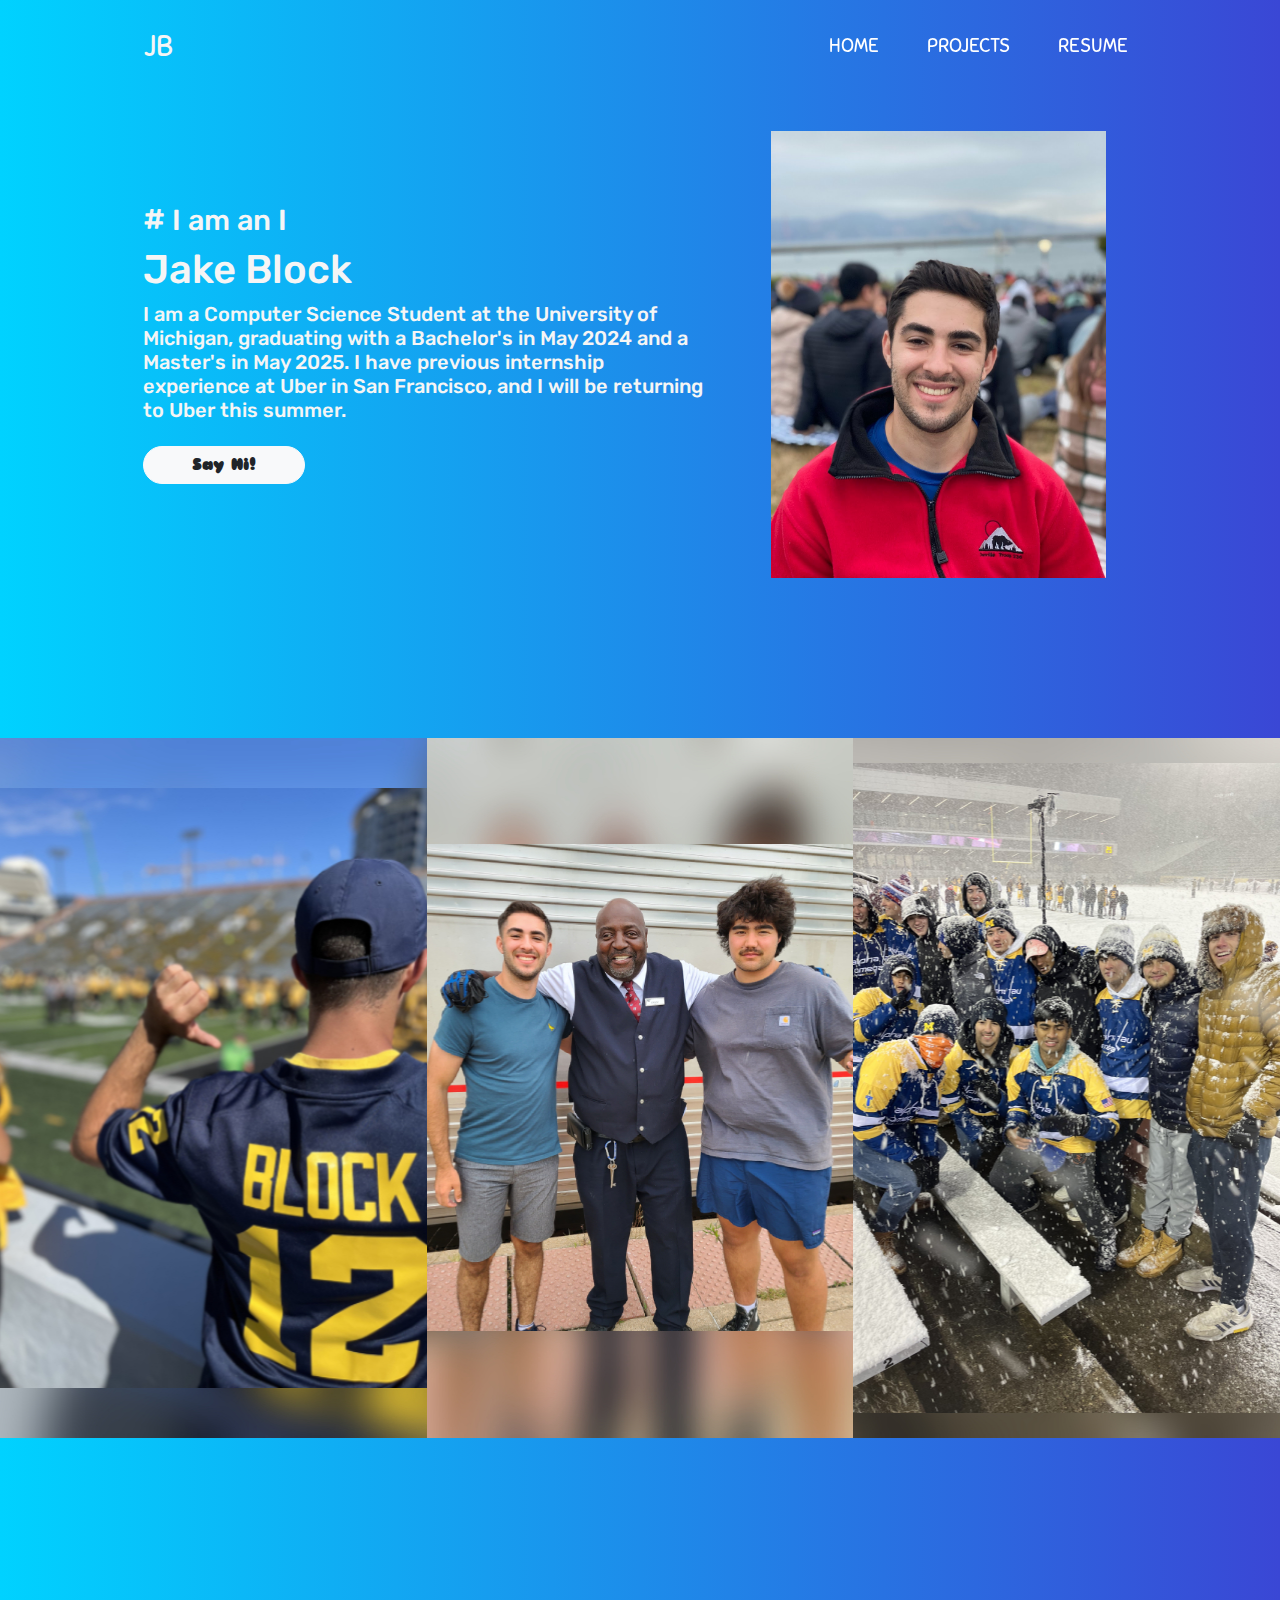
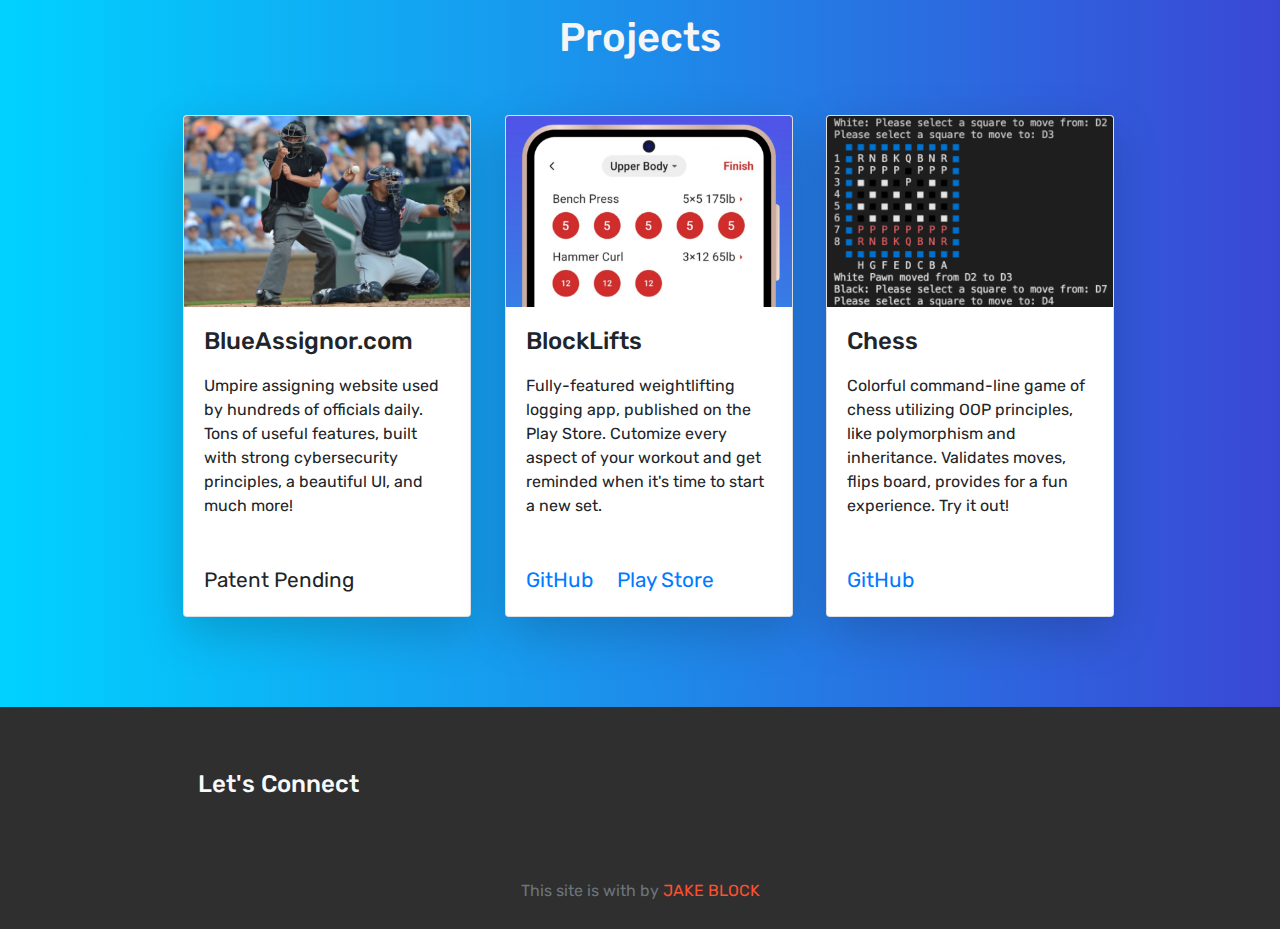
<file: index.html>
<!DOCTYPE html>
<html lang="en">
  <head>
    <meta charset="UTF-8" />
    <meta name="viewport" content="width=device-width, initial-scale=1.0" />
    <meta http-equiv="X-UA-Compatible" content="ie=edge" />

    <title>Portfolio</title>

    <link
      rel="stylesheet"
      href="https://stackpath.bootstrapcdn.com/bootstrap/4.3.1/css/bootstrap.min.css"
      integrity="sha384-ggOyR0iXCbMQv3Xipma34MD+dH/1fQ784/j6cY/iJTQUOhcWr7x9JvoRxT2MZw1T"
      crossorigin="anonymous" />
    <link
      rel="stylesheet"
      href="https://use.fontawesome.com/releases/v5.7.2/css/all.css"
      integrity="sha384-fnmOCqbTlWIlj8LyTjo7mOUStjsKC4pOpQbqyi7RrhN7udi9RwhKkMHpvLbHG9Sr"
      crossorigin="anonymous" />
    <link rel="stylesheet" type="text/css" href="src/style.css" />
    <link rel="stylesheet" href="src/mobile-style.css" />
    <link rel="shortcut icon" href="/assets/baseball.svg" type="image/x-icon" />
    <link rel="icon" href="/assets/baseball.svg" type="image/x-icon" />
  </head>

  <body>
    <button onclick="topFunction()" id="myBtn" title="Go to top">
      <i class="fa fa-chevron-up" aria-hidden="true"></i>
    </button>
    <script>
      var mybutton = document.getElementById("myBtn");
      window.onscroll = function () {
        scrollFunction();
      };
      function scrollFunction() {
        if (
          document.body.scrollTop > 300 ||
          document.documentElement.scrollTop > 300
        ) {
          mybutton.style.display = "block";
        } else {
          mybutton.style.display = "none";
        }
      }
      function topFunction() {
        window.scrollTo({ top: 0, behavior: "smooth" });
        document.documentElement.scrollTo({ top: 0, behavior: "smooth" });
      }
    </script>

    <header id="header">
      <div class="container-fluid p-0">
        <nav class="navbar navbar-expand-lg">
          <a class="navbar-brand" href="#">
            <i class="fas fa-baseball-ball"></i> JB
          </a>
          <button
            class="navbar-toggler"
            type="button"
            data-toggle="collapse"
            data-target="#navbarNav"
            aria-controls="navbarNav"
            aria-expanded="false"
            aria-label="Toggle navigation">
            <span class="navbar-toggler-icon"></span>
            <i class="fas fa-align-right text-light"></i>
          </button>
          <div class="collapse navbar-collapse" id="navbarNav">
            <div class="mr-auto"></div>
            <ul class="navbar-nav">
              <li class="nav-item active">
                <a class="nav-link" href="#header"
                  >HOME <span class="sr-only">(current)</span></a
                >
              </li>
              <!-- <li class="nav-item">
                <a class="nav-link" href="#about">ABOUT</a>
              </li> -->
              <li class="nav-item">
                <a class="nav-link" href="#projects">PROJECTS</a>
              </li>
              <li class="nav-item">
                <a class="nav-link" href="assets/resume.pdf" target="_blank"
                  >RESUME</a
                >
              </li>
            </ul>
          </div>
        </nav>
      </div>
      <div class="container text-left header-ctr">
        <div class="row d-flex align-items-center">
          <div class="col-md-7 col-sm-12 header-text">
            <h2>
              #
              <a
                class="typewrite"
                data-period="2000"
                data-type='[ "I am an Innovator.", "I am a Problem-Solver.", "I Love to Design & Code." ]'>
                <span class="wrap"></span>
              </a>
            </h2>

            <h1>Jake Block</h1>
            <h5>
              I am a Computer Science Student at the University of Michigan,
              graduating with a Bachelor's in May 2024 and a Master's in May
              2025. I have previous internship experience at Uber in San
              Francisco, and I will be returning to Uber this summer.
            </h5>

            <div class="text-left">
              <a
                class="button btn btn-light px-5 py-1.5 sayhi"
                href="mailto:blockjb@umich.edu?Subject=Hey%20Jake"
                target="_top"
                >Say Hi!</a
              >
            </div>
            <br />
          </div>
          <div class="col-md-5 col-sm-12 main-img h-25">
            <img src="assets/me.jpg" alt="me" />
          </div>
        </div>
      </div>
    </header>

    <main id="main-screen">
      <section id="about" class="section-1">
        <div class="screen">
          <div class="content-sec">
            <p>
              I love sports. You can always find me in the first row of Michigan
              football - or at away games.
            </p>
            <p class="text-right">- Iowa, 2022</p>
          </div>
        </div>
        <div class="screen">
          <div class="content-sec">
            <p>
              I'm very adventurous! I took a train all the way from California
              to Michigan back to school.
            </p>
            <p class="text-right">- Amtrak, 2022</p>
          </div>
        </div>
        <div class="screen">
          <div class="content-sec">
            <p>
              Sometimes I will do crazy things just for the sake of it. My
              friends and I went to a random football game in heavy snow and
              featured on ESPN.
            </p>
            <p class="text-right">- Central Michigan, 2022</p>
          </div>
        </div>
      </section>

      <!-- <section id="about" class="section-2">
            <div class="container text-center">
                <div class="row">
                    <div class="col-md-6 col-12">
                        <div class="my-pic">
                            <img src="assets/my-pic.jpeg" alt="my-pic" />
                        </div>
                    </div>
                    <div class="col-md-6 col-12">
                        <div class="panel text-left">
                            <h2>About</h2>
                            <p>
                                I'm a software engineer with a passion for turning concepts into
                                elegant, functional code.
                                <br><br>
                                Armed with a strong foundation in computer science, I thrive in the dynamic world of
                                software development. I enjoy crafting solutions that drive real-world impact.
                                <br><br>
                                Beyond coding, you'll find me exploring outdoors, enjoying a sporting event, or
                                building cool things. These diverse interests fuel my creativity and sharpen my
                                problem-solving skills.
                            </p>
                            <br>
                            <a class="btn btn-light px-3 py-1.5" href="assets/resume.pdf" target="_blank">View
                                Resume</a>
                        </div>
                    </div>
                </div>
            </div>
        </section> -->

      <section id="projects" class="section-3">
        <div class="container text-center">
          <h1>Projects</h1>
        </div>
        <div class="cards">
          <div class="d-flex flex-md-row flex-wrap justify-content-center">
            <div
              class="card mr-2 d-inline-block shadow-lg"
              style="width: 18rem">
              <img
                src="assets/blueassignor.jpg"
                class="card-img-top"
                alt="..." />
              <div class="card-body">
                <h4 class="card-title">BlueAssignor.com</h4>
                <p class="card-text">
                  Umpire assigning website used by hundreds of officials daily.
                  Tons of useful features, built with strong cybersecurity
                  principles, a beautiful UI, and much more!
                </p>
              </div>
              <div class="card-body">
                <div class="patent-text">Patent Pending</div>
              </div>
            </div>
            <div
              class="card mr-2 d-inline-block shadow-lg"
              style="width: 18rem">
              <img
                src="assets/blocklifts.jpeg"
                class="card-img-top"
                alt="..." />
              <div class="card-body">
                <h4 class="card-title">BlockLifts</h4>
                <p class="card-text">
                  Fully-featured weightlifting logging app, published on the
                  Play Store. Cutomize every aspect of your workout and get
                  reminded when it's time to start a new set.
                </p>
              </div>
              <div class="card-body">
                <a
                  href="https://github.com/jakeump/BlockLifts"
                  target="_blank"
                  class="card-link"
                  >GitHub</a
                >
                <a
                  href="https://play.google.com/store/apps/details?id=com.blocklifts.app"
                  target="_blank"
                  class="card-link"
                  >Play Store</a
                >
              </div>
            </div>
            <div
              class="card mr-2 d-inline-block shadow-lg"
              style="width: 18rem">
              <img src="assets/chess.png" class="card-img-top" alt="..." />
              <div class="card-body">
                <h4 class="card-title">Chess</h4>
                <p class="card-text">
                  Colorful command-line game of chess utilizing OOP principles,
                  like polymorphism and inheritance. Validates moves, flips
                  board, provides for a fun experience. Try it out!
                </p>
              </div>
              <div class="card-body">
                <a
                  href="https://github.com/jakeump/chess"
                  target="_blank"
                  class="card-link"
                  >GitHub</a
                >
              </div>
            </div>
          </div>
        </div>
      </section>
    </main>

    <footer>
      <div class="container-fluid p-0">
        <div class="row text-left">
          <div class="col-md-3 follow">
            <h4 class="text-light">Let's Connect</h4>
            <div class="column text-light">
              <a href="https://www.github.com/jakeump" target="_blank"
                ><i class="fab fa-github"></i
              ></a>
              <a href="mailto:blockjb@umich.edu" target="_blank"
                ><i class="fas fa-envelope"></i
              ></a>
              <a href="https://www.linkedin.com/in/block-jake/" target="_blank"
                ><i class="fab fa-linkedin"></i
              ></a>
            </div>
          </div>
        </div>
      </div>
      <div class="pt-5 text-center">
        <p class="pt-2 text-muted">
          This site is
          <i class="fas fa-code"></i> with <i class="fas fa-heart"></i> by
          <a
            class="sp"
            href="https://github.com/jakeump/jakeump.github.io"
            target="_blank"
            ><span> JAKE BLOCK </span></a
          >
        </p>
      </div>
    </footer>

    <script src="https://cdnjs.cloudflare.com/ajax/libs/jquery/3.4.1/jquery.min.js"></script>
    <script
      src="https://cdnjs.cloudflare.com/ajax/libs/popper.js/1.14.7/umd/popper.min.js"
      integrity="sha384-UO2eT0CpHqdSJQ6hJty5KVphtPhzWj9WO1clHTMGa3JDZwrnQq4sF86dIHNDz0W1"
      crossorigin="anonymous"></script>
    <script
      src="https://stackpath.bootstrapcdn.com/bootstrap/4.3.1/js/bootstrap.min.js"
      integrity="sha384-JjSmVgyd0p3pXB1rRibZUAYoIIy6OrQ6VrjIEaFf/nJGzIxFDsf4x0xIM+B07jRM"
      crossorigin="anonymous"></script>
    <script src="src/main.js"></script>
  </body>
</html>
</file>
<file: src/style.css>
@import url("https://fonts.googleapis.com/css?family=Acme|Lobster|Patua+One|Rubik|Sniglet&display=swap");

:root {
  --Snigle-font: "sniglet", cursive;
  --Rubik: "Rubik", cursive;
  --bggradient: linear-gradient(90deg, #00d2ff 0%, #3a47d5 100%);
}

* {
  box-sizing: border-box;
  font-family: var(--Rubik);
  scroll-behavior: smooth;
}

html {
  scroll-behavior: smooth !important;
}

header,
section {
  overflow-x: hidden;
}

body {
  margin: 0;
  padding: 0;
}

header a {
  font-family: var(--Snigle-font);
  font-size: 0.9em;
  color: whitesmoke;
}

header {
  background: var(--bggradient);
}

header .nav-item:last-child {
  padding-right: 8rem;
}

header .nav-item {
  padding: 1em;
}

header .nav-link {
  font-size: 1.2em;
  background: white;
  background-size: 200%;
  -webkit-background-clip: text;
  background-clip: text;
  -webkit-text-fill-color: transparent;
  transition: 0.3s ease-out;
}

header .navbar-brand {
  padding-left: 8rem;
  font-size: 1.8em;
}

header .nav-link:hover {
  background-position: -100%;
  transform: rotate(10deg);
}

header .row .col-md-7 {
  font-family: var(--Rubik);
  color: whitesmoke;
}

header .row .col-md-5 {
  padding: 4.2vmin 3vmin;
}

header .row .col-md-5 img {
  width: 90%;
  display: block;
  margin: auto;
}

header .container .col-md-7 {
  font-family: "Rubik", sans-serif;
}

header .container .col-md-7 h4 {
  padding: 1vmin;
  letter-spacing: 1.2px;
}

header .btn {
  border-radius: 30px;
  margin-top: 1em;
  font-weight: bold;
}

.header-ctr {
  max-width: 80%;
}

/********** section 1 **************/

.section-1 {
  position: relative;
  height: 105vh;
  display: flex;
  background: var(--bggradient);
}

.section-1 .screen {
  position: relative;
  flex-grow: 2;
  display: flex;
  justify-content: flex-end;
  align-items: flex-end;
  overflow: hidden;
  transition: 1s;
}

.section-1 .screen:nth-child(1) {
  background: url(../assets/jersey.jpeg);
  background-repeat: no-repeat;
  background-position: center;
}

.section-1 .screen:nth-child(2) {
  background: url(../assets/train.jpeg);
  background-repeat: no-repeat;
  background-position: center;
}

.section-1 .screen:nth-child(3) {
  background: url(../assets/mac.jpeg);
  background-repeat: no-repeat;
  background-position: center;
}

.section-1 .screen:hover {
  flex-grow: 5;
  opacity: 1;
}

.section-1 .screen .content-sec {
  position: absolute;
  width: 350px;
  height: auto;
  background: var(--bggradient);
  padding: 25px;
  box-sizing: border-box;
  transform: translateX(100%);
  transition: 0.2s;
  text-align: justify;
}

.section-1 .screen:hover .content-sec {
  transform: translateX(0);
  transition-delay: 0.4s;
}

.section-1 .screen .content-sec p {
  color: whitesmoke;
  font-family: var(--Rubik);
  margin: 0;
  padding: 0;
}

/********** section 2 **************/

.section-2 {
  padding: 8vmin 0vmin;
}

.section-2 .row .col-md-6 .my-pic img {
  width: 65%;
  border-radius: 0.2em;
}

.section-2 .row .col-md-6:last-child {
  position: relative;
}

.section-2 .row .col-md-6 .panel {
  position: absolute;
  top: 15vmin;
  left: -25vmin;
  background: var(--bggradient);
  border-radius: 3px;
  text-align: left;
  padding: 4vmin 4vmin 7vmin 5vmin;
  box-shadow: 0 10px 30px rgba(0, 0, 0, 0.5);
  font-family: var(--Rubik);
  z-index: 1;
}

.section-2 .row .col-md-6 .panel h2 {
  font-weight: bold;
  padding: 0.4em 0;
  color: whitesmoke;
  font-size: 1.4em;
}

.section-2 .row .col-md-6 .panel p {
  color: whitesmoke;
  font-size: 1.2em;
}

/********** section 3 **************/

.section-3 {
  background-position: center;
  background: var(--bggradient);
  margin: auto;
}

.section-3 .container {
  padding-top: 6vmin;
}

.section-3 .container h1 {
  color: whitesmoke;
}

.section-3 .card {
  width: 22em;
  margin: 1.6em;
  margin-top: 5vmin;
  margin-bottom: 10vmin;
  transition: transform 0.3s ease-in-out;
}

.section-3 .card:hover {
  transform: scale(1.05);
}

.section-3 .card .card-text {
  padding: 0.4em;
  padding-left: 0;
}

.section-3 .card-body .patent-text {
  font-size: 1.3em;
}

.section-3 .card-body>a {
  font-size: 1.3em;
}

/********** footer **************/

footer {
  background: rgba(0, 0, 0, 0.815);
  overflow-x: hidden;
  padding: 7vmin 22vmin;
  padding-bottom: 10px;
}

footer .text-center {
  padding-top: 1rem !important;
}

footer .text-light {
  width: max-content;
}

footer .sp {
  color: #ff512f;
}

footer input {
  border: none !important;
}

footer input::placeholder {
  color: white !important;
}

footer .input-group .input-group-text {
  background: var(--bggradient);
  border: none;
}

footer .column i {
  color: #dd2476;
  margin: 0.4rem;
  font-size: 2em;
  transition: color 0.3s linear;
}

footer .column i:hover {
  color: #ff4e9e;
}

footer p.gmail {
  color: #dd2476;
  transition: color 0.3s linear;
}

footer .column i+i {
  padding: 0 0.5em;
}

.sticky {
  position: fixed;
  top: 0;
  width: 100%;
  height: 3em;
  background: rgba(0, 0, 0, 0.5);
  z-index: 9999;
  transition: all 1.5s ease;
}

#myBtn {
  display: none;
  position: fixed;
  height: 40px;
  width: 40px;
  z-index: 100;
  bottom: 55px;
  right: 30px;
  font-size: 20px;
  border: none;
  outline: none;
  background-color: grey;
  color: #ffff;
  cursor: pointer;
  padding: 0px;
  border-radius: 50%;
}

#myBtn:hover {
  background-color: #404040;
}
</file>
<file: src/mobile-style.css>
@media only screen and (max-width: 768px) {
  header .navbar-brand {
    padding-left: 1rem;
    font-size: 1.4em;
  }

  header .nav-item {
    padding: 0.5em;
  }

  header .nav-link {
    font-size: 1em;
  }

  header .nav-link:hover {
    transform: rotate(0deg);
  }

  header .row {
    margin-left: 1em;
    margin-right: 1em;
  }

  header .row .col-md-7 h1 {
    color: white;
    font-size: 1.5rem;
  }

  header .row .col-md-7 h4 {
    color: white;
    font-size: 1.1rem;
    margin-right: 1.3em;
  }

  .header-ctr {
    display: block;
    margin: auto;
    padding-left: 0;
  }

  .header-text h2 {
    font-size: 28px;
  }

  header .btn {
    border-radius: 30px;
    margin-top: 0em;
    font-weight: bold;
  }

  .section-1 .screen .content-sec {
    position: absolute;
    width: 350px;
    height: auto;
    background: var(--bggradient);
    padding: 25px;
    box-sizing: border-box;
    text-align: justify;
    transform: none !important;
  }

  .section-1 .screen:nth-child(1) {
    display: none
  }

  .section-1 .screen:nth-child(2) {
    background: url(../assets/train.jpeg);
    background-repeat: no-repeat;
    background-position: center;
    background-size: 100%;
  }

  .section-1 .screen:nth-child(3) {
    display: none
  }

  .section-2 .row .col-md-6 .panel {
    position: initial;
    width: initial;
    height: initial;
  }

  .section-2 .row .col-md-6 .my-pic img {
    margin-bottom: 3em;
    margin-top: 1em;
  }

  .cards {
    margin: 40px 0;
  }

  .section-3 .card {
    margin: 1em 0.5em;
    width: 20rem;
  }

  .section-3 .container h1 {
    font-size: 1.7em;
  }

  .quote {
    text-align: center;
    width: 100%;
    padding-left: 2em;
    padding-right: 2em;
    padding-top: 1em;
  }

  footer .row .col-md-2 {
    margin-top: 5vmin;
  }

  footer {
    padding: 10vmin 12vmin 5vmin 12vmin;
  }

  .sticky {
    position: absolute;
  }
}
</file>
